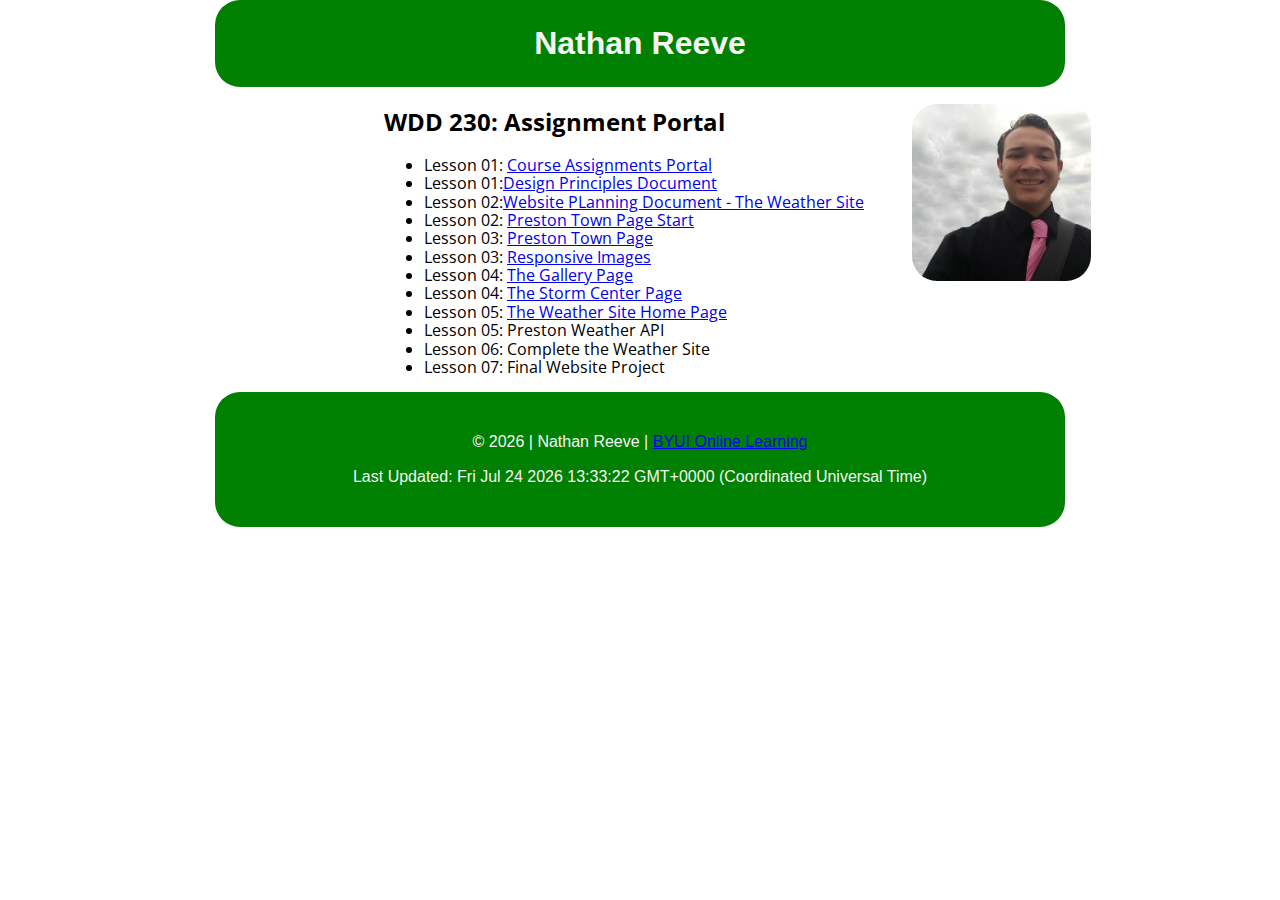
<file: index.html>
<!DOCTYPE html>
<html lang="en">
<head>
  <meta charset="UTF-8">
  <title>Nathan Reeve</title>
  <meta name="viewport" content="width-device-width, initial-scale=1.0">
  <meta name="description" content="Assignment portal for Nathan Reeve WDD 230 at Brigham Young University - Idaho">
  <link rel="stylesheet" href="normalize.css">
  <link rel="stylesheet" href="index.css">
</head>

<body>
  <h1>Nathan Reeve</h1>

  <div class="content">
    <h2>WDD 230: Assignment Portal</h2>
    <ul id="assignments">
      <li>
        Lesson 01: <a href="index.html">Course Assignments Portal</a>
      </li>
      <li>
        Lesson 01:<a href="design-principles.html">Design Principles Document</a>
      </li>
      <li>
        Lesson 02:<a href="lesson2/index.html">Website PLanning Document - The Weather Site</a>
      </li>
      <li>
        Lesson 02: <a href="weather/preston.html">Preston Town Page Start</a>
      </li>
      <li>
        Lesson 03: <a href="weather/preston.html">Preston Town Page</a>
      </li>
      <li>
        Lesson 03: <a href="weather/preston.html">Responsive Images</a>
      </li>
      <li>
        Lesson 04: <a href="week04/gallery-7.html">The Gallery Page</a>
      </li>
      <li>
        Lesson 04: <a href="week04/stormcenter.html">The Storm Center Page</a>
      </li>
      <li>
        Lesson 05: <a href="week05/homePage.html">The Weather Site Home Page</a>
      </li>
      <li>
        Lesson 05: Preston Weather API
      </li>
      <li>
        Lesson 06: Complete the Weather Site
      </li>
      <li>
        Lesson 07: Final Website Project
      </li>
    </ul>

    <img src="images/profile.jpg" alt="my personal profile picture" id="profile">
  </div>

  <footer>
    <p>&copy; <span id="currentYear"></span> | Nathan Reeve | <a href="https://www.byui.edu/online">BYUI Online Learning</a></p>
    <p>Last Updated: <span id="updatedDate"></span></p>
  </footer>
  <script src="script.js"></script>
</body>
</html>
</file>
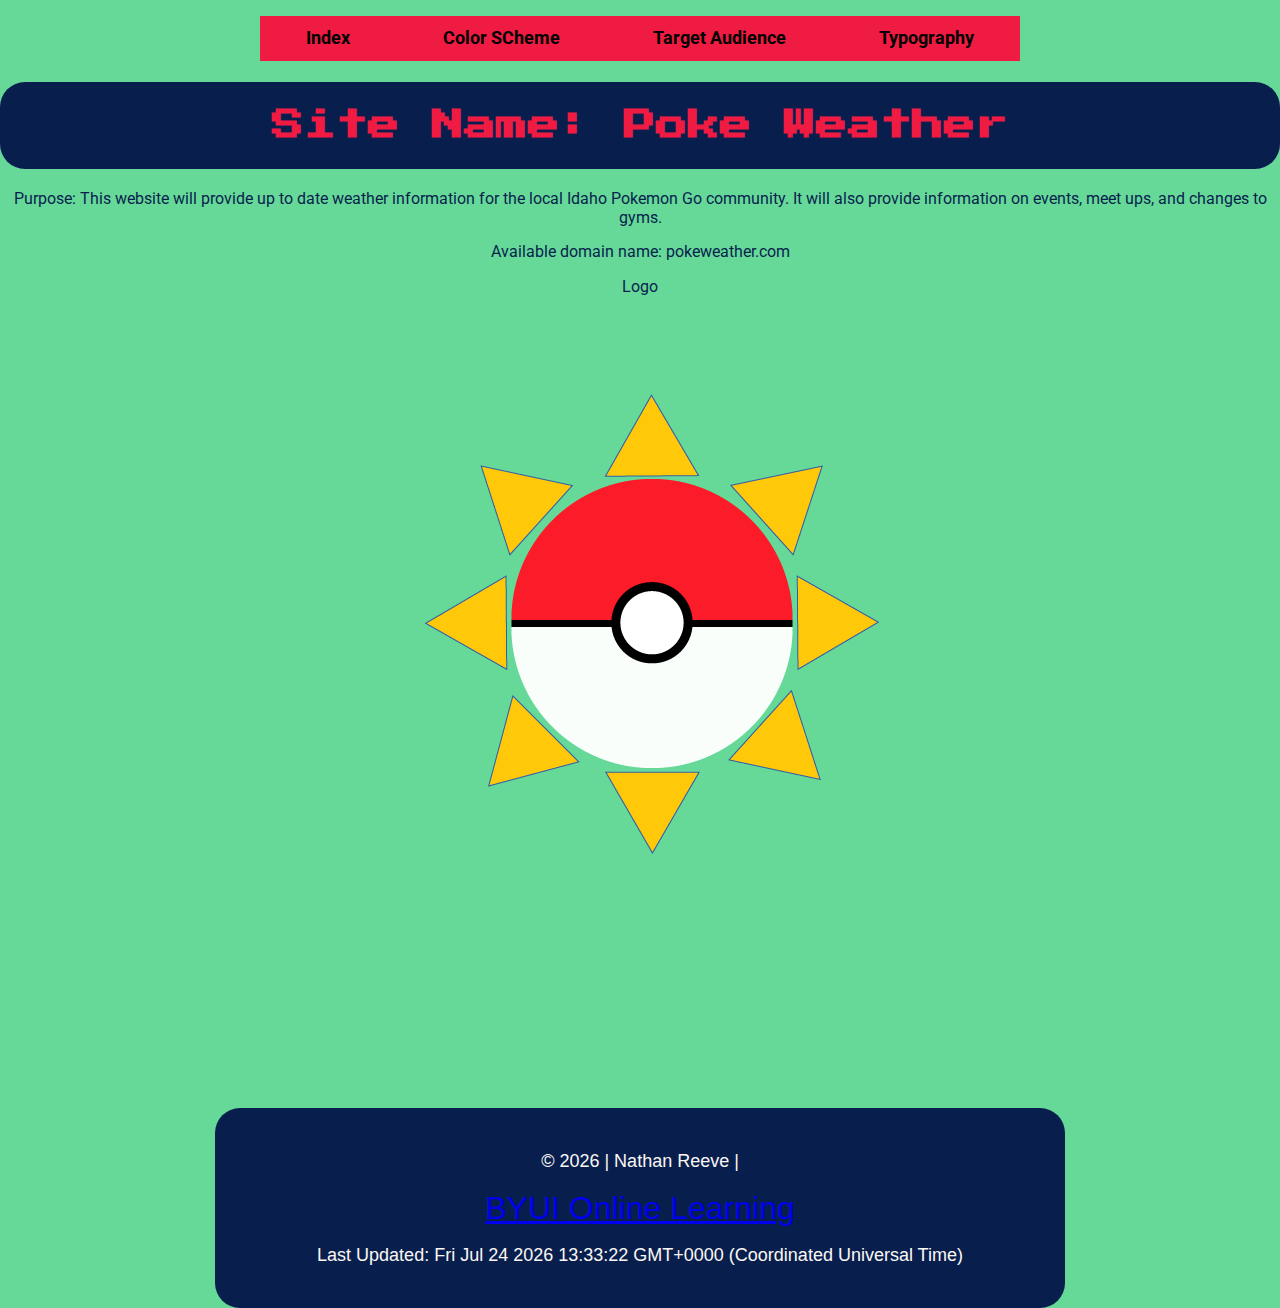
<file: lesson2/index.html>
<!DOCTYPE html>
<html lang="en">
<head>
  <meta charset="UTF-8">
  <title>Poke Weather</title>
  <meta name="viewport" content="width-device-width, initial-scale=1.0">
  <meta name="description" content="Home Page for the website development plan of Poke Weather">
  <link rel="stylesheet" href="../normalize.css">
  <link rel="stylesheet" href="index.css">
</head>

<body>
  
  <header>
  <nav>
    <ul class="navigation">
      <li><a class="ham" href="#">Menu</a></li>
      <li><a href="index.html">Index</a></li>
      <li><a href="color-scheme.html">Color SCheme</a></li>
      <li><a href="target-audience.html">Target Audience</a></li>
      <li><a href="typography.html">Typography</a></li>
  </ul>
</nav>
</header>

  <main>
    <h1>Site Name: Poke Weather</h1>
    <p>Purpose: This website will provide up to date weather information for the local Idaho Pokemon
        Go community. It will also provide information on events, meet ups, and changes to gyms. 
    </p>
    <p>Available domain name: pokeweather.com</p>

    <p>Logo</p>
    <img src="../images/pokeweather-logo.png" alt="Poke weather logo" id="logo">
    </main>

    <footer>
      <p>&copy; <span id="currentYear"></span> | Nathan Reeve | <p><a href="https://www.byui.edu/online">BYUI Online Learning</a></p>
      <p>Last Updated: <span id="updatedDate"></span></p>
    </footer>
    <script src="../script.js"></script>
    <script src="menu.js"></script>
</body>
</file>
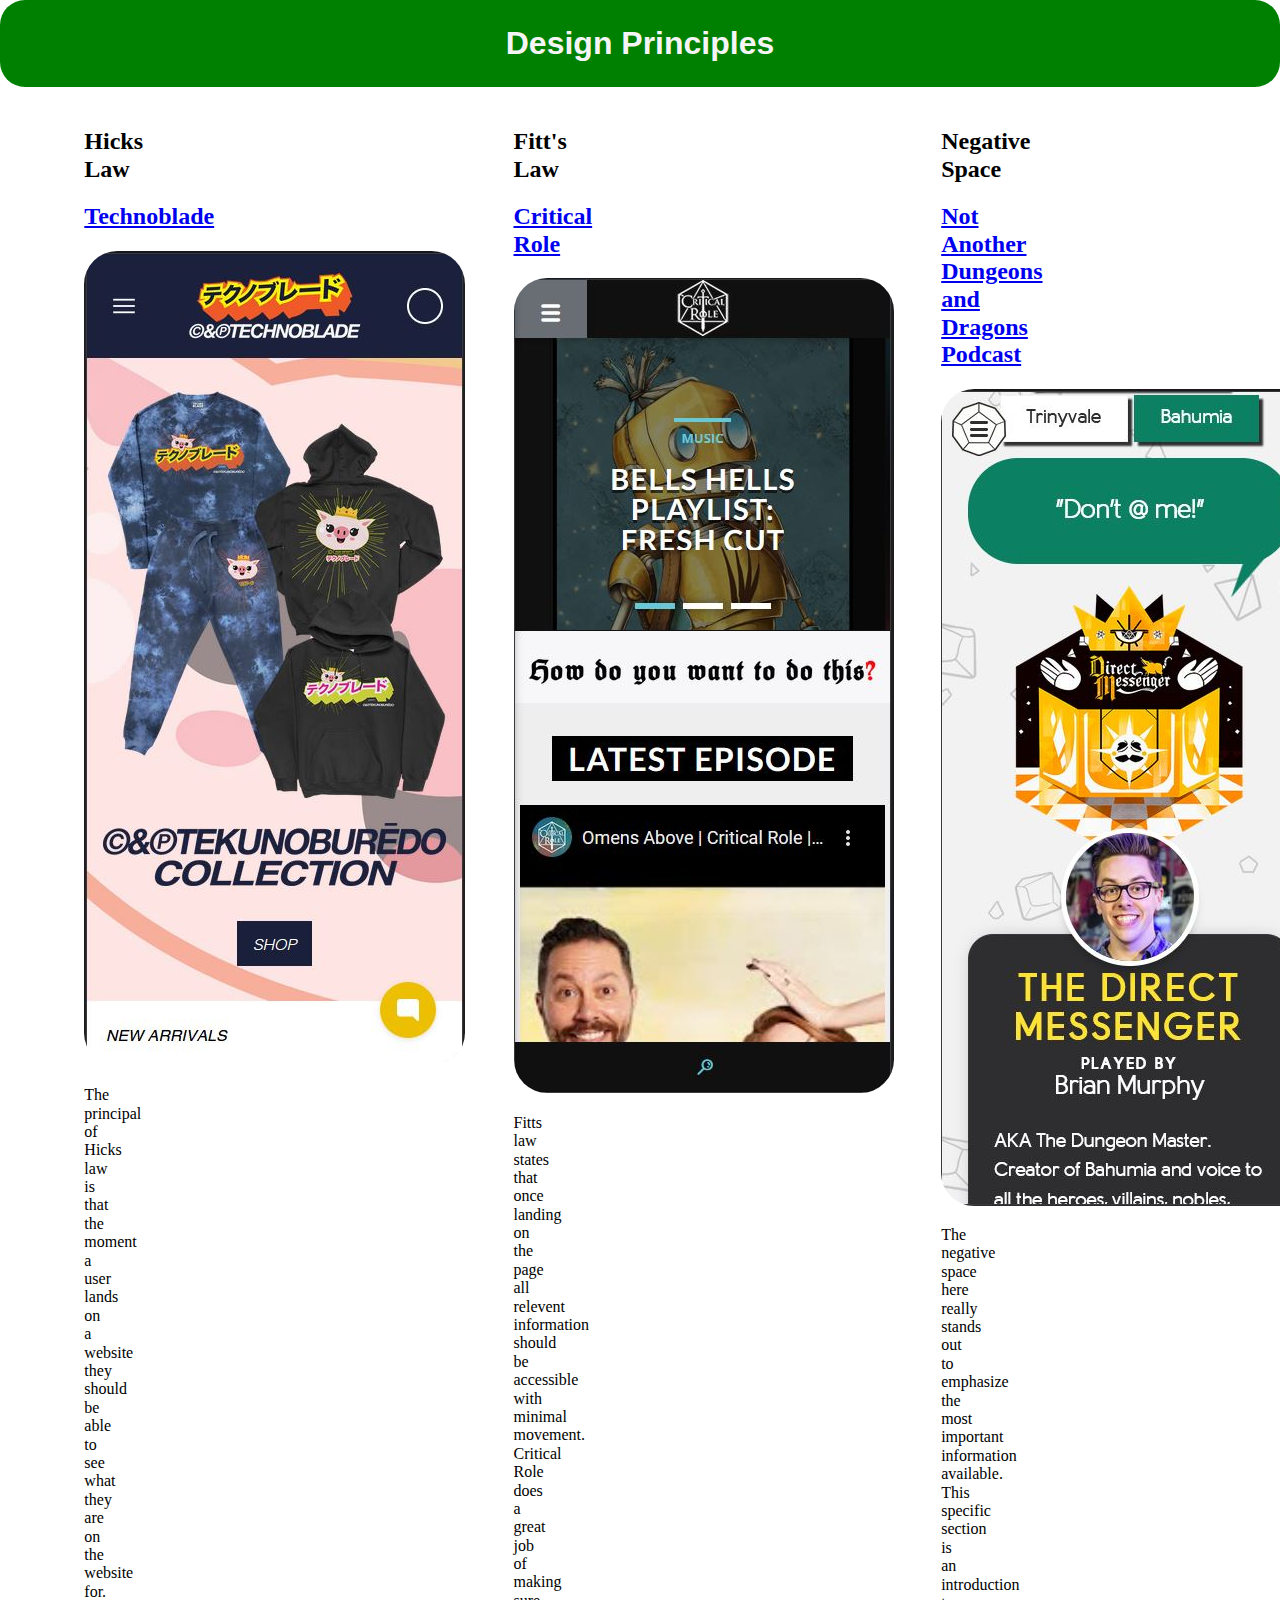
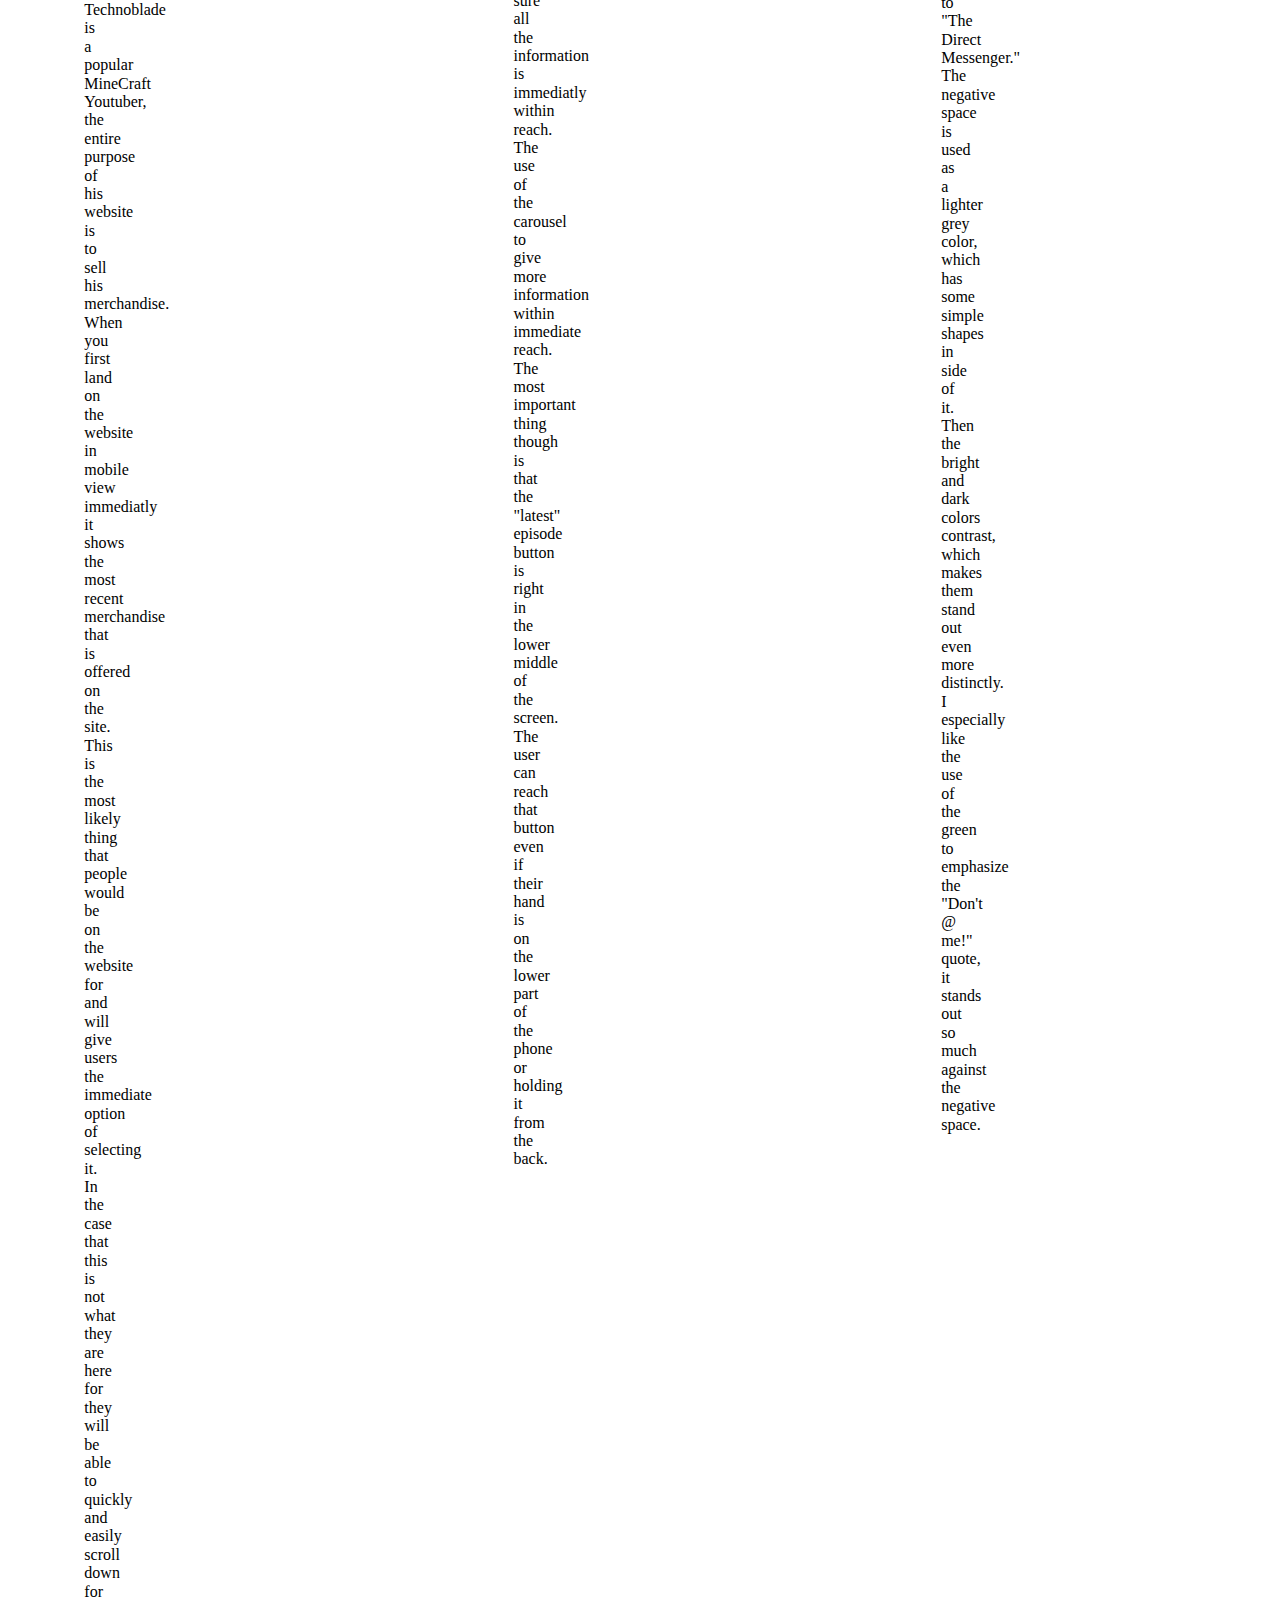
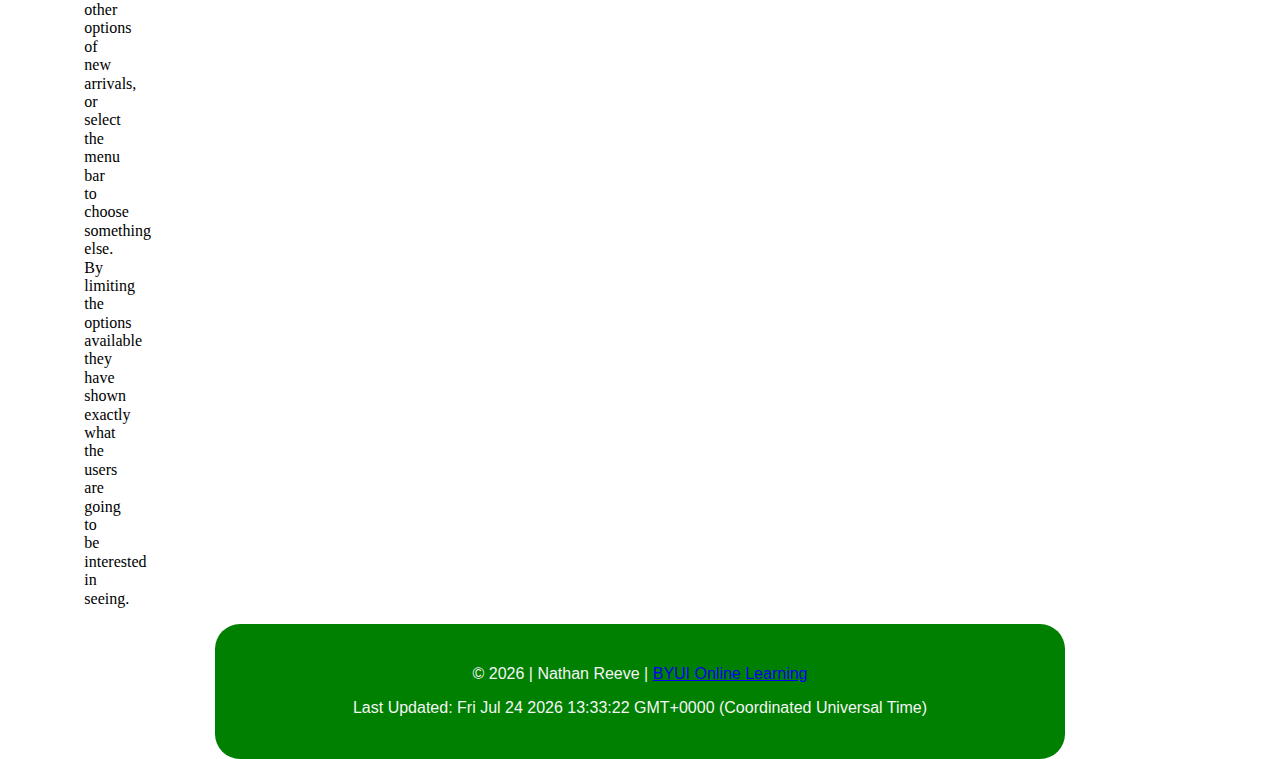
<file: design-principles.html>
<!DOCTYPE html>
<html lang="en">
<head>
  <meta charset="UTF-8">
  <title>Design Principles</title>
  <meta name="viewport" content="width-device-width, initial-scale=1.0">
  <meta name="description" content="A review of the design principles: Hick's Law, Fitt's Law, and White Space">
  <link rel="stylesheet" href="normalize.css">
  <link rel="stylesheet" href="dp.css">
</head>

<body>
    <h1>Design Principles</h1>
    
    <div class="content">

        <div class="hicks">
            <h2>Hicks Law</h2>
            <h2><a href="https://technoblade.com" target="_blank">Technoblade</a></h2>
            <img src="images/technoblade.JPG" alt="mobile view of technoblade.com" id="technoblade">
            <p>
                The principal of Hicks law is that the moment a user lands on a website they should
                be able to see what they are on the website for. Technoblade is a popular MineCraft
                Youtuber, the entire purpose of his website is to sell his merchandise. When you first
                land on the website in mobile view immediatly it shows the most recent merchandise
                that is offered on the site. This is the most likely thing that people would be on
                the website for and will give users the immediate option of selecting it. In the case 
                that this is not what they are here for they will be able to quickly and easily scroll
                down for other options of new arrivals, or select the menu bar to choose something else.
                By limiting the options available they have shown exactly what the users are going to 
                be interested in seeing. 
            </p>
        </div>

        <div class="fitts">
            <h2>Fitt's Law</h2>
            <h2><a href="https://critroll.com">Critical Role</a></h2>
            <img src="images/critrole.JPG" alt="mobile view of critrole.com" id="criticalrole">
            <p>
                Fitts law states that once landing on the page all relevent information should be
                accessible with minimal movement. Critical Role does a great job of making sure all
                the information is immediatly within reach. The use of the carousel to give more
                information within immediate reach. The most important thing though is that the 
                "latest" episode button is right in the lower middle of the screen. The user can 
                reach that button even if their hand is on the lower part of the phone or holding 
                it from the back.
            </p>
        </div>

        <div class="negative">
            <h2>Negative Space</h2>
            <h2><a href="https://www.naddpod.com">Not Another Dungeons and Dragons Podcast</a></h2>
            <img src="images/naddpod.JPG" alt="mobile view of naddpod.com" id="naddpod">
            <p>
                The negative space here really stands out to emphasize the most important information
                available. This specific section is an introduction to "The Direct Messenger." The 
                negative space is  used as a lighter grey color, which has some simple shapes in 
                side of it. Then the bright and dark colors contrast, which makes them stand out 
                even more distinctly. I especially like the use of the green to emphasize the 
                "Don't @ me!" quote, it stands out so much against the negative space. 
            </p>
        </div>
        </div>

    <footer>
        <p>&copy; <span id="currentYear"></span> | Nathan Reeve | <a href="https://www.byui.edu/online">BYUI Online Learning</a></p>
        <p>Last Updated: <span id="updatedDate"></span></p>
    </footer>
    <script src="script.js"></script>
</body>

</html>
</file>
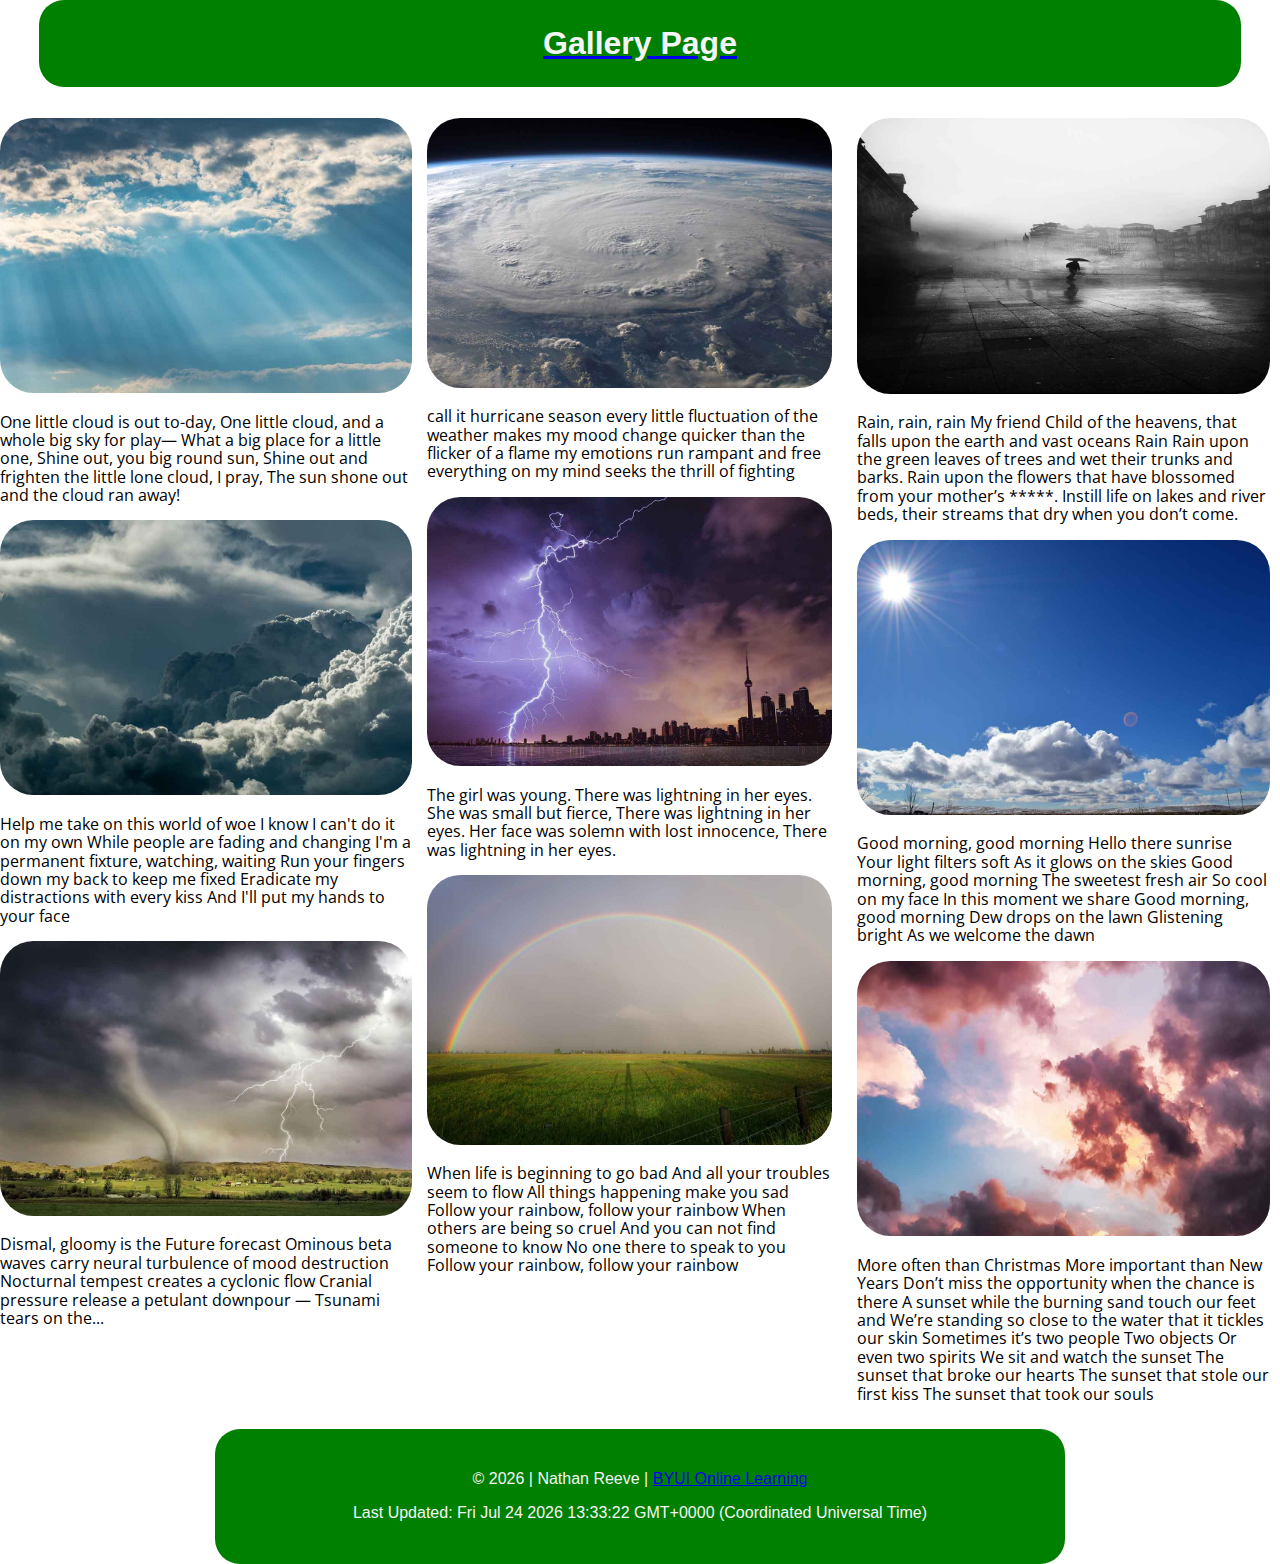
<file: gallery-7.html>
<!DOCTYPE html>
<html lang="en">

<head>
    <meta charset="UTF-8">
    <title>Nathan Reeve</title>
    <meta name="viewport" content="width-device-width, initial-scale=1.0">
    <meta name="description" content="Gallery Assignment for Nathan Reeve WDD 230 at Brigham Young University - Idaho">
    <link rel="stylesheet" href="normalize.css">
    <link rel="stylesheet" href="gallery.css">
    <link rel="stylesheet" href="index.css">
</head>

<body>
    <header>
        <a href="index.html">
            <h1 id="title">Gallery Page</h1>
        </a>
    </header>

    <div class="gallery">

        <div class="column1">
            <div class="cloudy">
                <img src="galleryImg/cloudy.jpg" alt="cloudy picture">
                <p>One little cloud is out to-day,
                    One little cloud, and a whole big sky for play—
                    What a big place for a little one,
                    Shine out, you big round sun,
                    Shine out and frighten the little lone cloud, I pray,
                    The sun shone out and the cloud ran away!</p>
                </div>

            <div class="darkCloudy">
                <img src="galleryImg/darkClouds.jpg" alt="dark cloudy picture">
                <p>Help me take on this world of woe
                    I know I can't do it on my own
                    While people are fading and changing
                    I'm a permanent fixture, watching, waiting
                    Run your fingers down my back to keep me fixed
                    Eradicate my distractions with every kiss
                    And I'll put my hands to your face</p>
                </div>

            <div class="dramatic">
                <img src="galleryImg/dramatic.jpg" alt="dramatic picture">
                <p>Dismal, gloomy
                    is the Future forecast
                    Ominous beta waves
                    carry neural turbulence of
                    mood destruction
                    Nocturnal tempest creates
                    a cyclonic flow
                    Cranial pressure release
                    a petulant downpour —
                    Tsunami tears on the...</p>
            </div>
        </div>

        <div class="column2">

            <div class="hurricane">
                <img src="galleryImg/hurricane.jpg" alt="hurricane from space">
                <p>call it hurricane season
                    every little fluctuation of the weather
                    makes my mood change quicker
                    than the flicker of a flame
                    my emotions run rampant and free
                    everything on my mind seeks the thrill of fighting
                 </p>
                </div>

            <div class="lightning">
                <img src="galleryImg/lightning.jpg" alt="lightning striking">
                <p>The girl was young.
                    There was lightning in her eyes.
                    She was small but fierce,
                    There was lightning in her eyes.
                    Her face was solemn with lost innocence,
                    There was lightning in her eyes.</p>
                </div>

            <div class="rainbow">
                <img src="galleryImg/rainbow.jpg" alt="pretty rainbow">
                <p>When life is beginning to go bad
                    And all your troubles seem to flow
                    All things happening make you sad
                    Follow your rainbow, follow your rainbow
                    When others are being so cruel
                    And you can not find someone to know
                    No one there to speak to you
                    Follow your rainbow, follow your rainbow</p>
                </div>
        </div>

        <div class="column3">

            <div class="raining">
                <img src="galleryImg/raining.jpg" alt="man being rained on">
                <p>Rain, rain, rain
                    My friend
                    Child of the heavens, that falls upon the earth and vast oceans
                    Rain
                    Rain upon the green leaves of trees and wet their trunks and barks.
                    Rain upon the flowers that have blossomed
                    from your mother’s *****.
                    Instill life on lakes and river beds, their streams
                    that dry when you don’t come.</p>
                </div>

            <div class="sunny">
                <img src="galleryImg/sunny.jpg" alt="a sunny morning">
                <p>Good morning, good morning
                    Hello there sunrise
                    Your light filters soft
                    As it glows on the skies
                    Good morning, good morning
                    The sweetest fresh air
                    So cool on my face
                    In this moment we share
                    Good morning, good morning
                    Dew drops on the lawn
                    Glistening bright
                    As we welcome the dawn</p>
                </div>

            <div class="sunset">
                <img src="galleryImg/sunset.jpg" alt="a colorful sunset">
                <p>More often than Christmas
                    More important than New Years
                    Don’t miss the opportunity when the chance is there
                    A sunset while the burning sand touch our feet and
                    We’re standing so close to the water that it tickles our skin
                    Sometimes it’s two people
                    Two objects
                    Or even two spirits
                    We sit and watch the sunset
                    The sunset that broke our hearts
                    The sunset that stole our first kiss
                    The sunset that took our souls</p>
                </div>
        </div>

    </div>

    <footer>
        <p>&copy; <span id="currentYear"></span> | Nathan Reeve | <a href="https://www.byui.edu/online">BYUI Online
                Learning</a></p>
        <p>Last Updated: <span id="updatedDate"></span></p>
    </footer>
    <script src="script.js"></script>
</body>

</html>
</file>
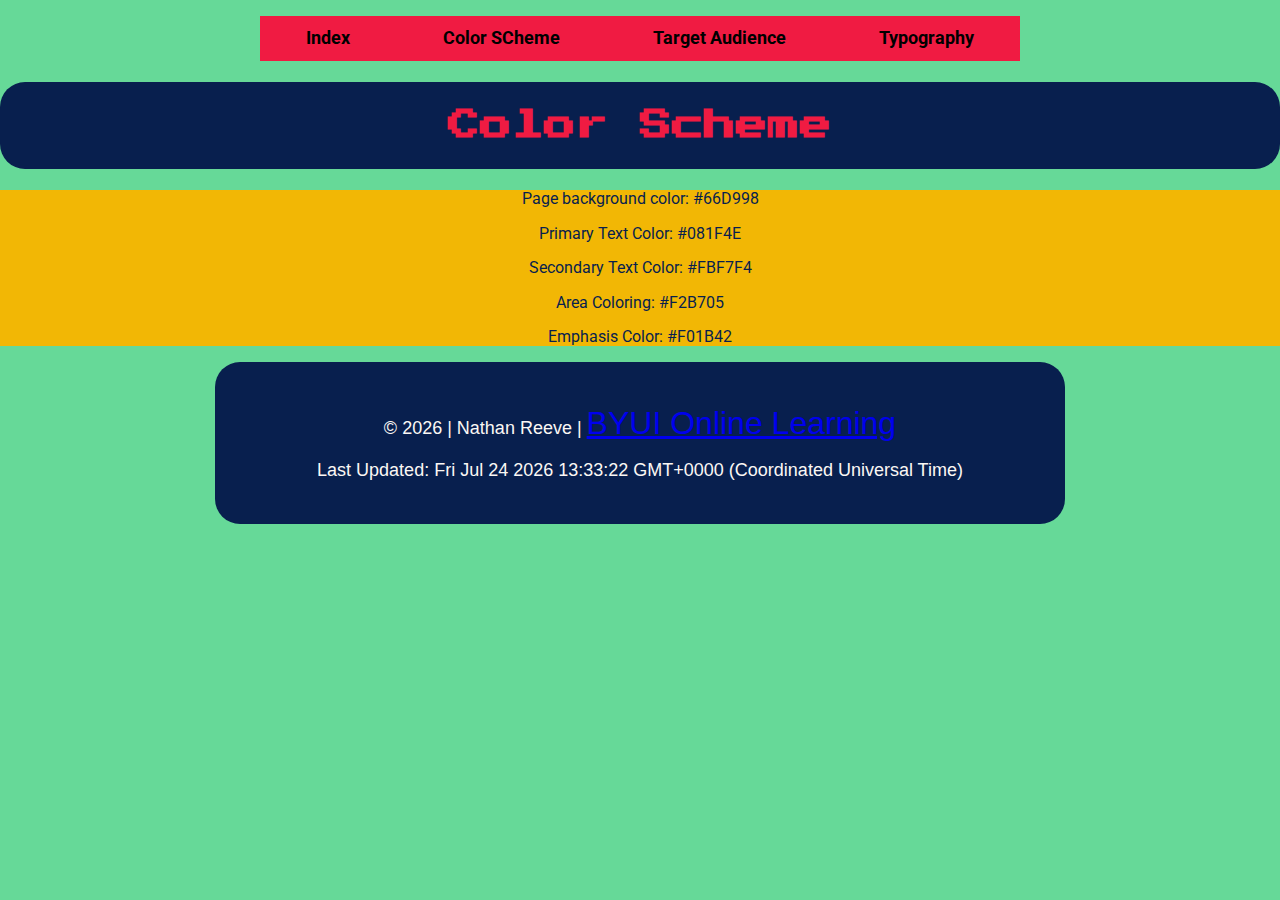
<file: lesson2/color-scheme.html>
<!DOCTYPE html>
<html lang="en">
<head>
  <meta charset="UTF-8">
  <title>Poke Weather</title>
  <meta name="viewport" content="width-device-width, initial-scale=1.0">
  <meta name="description" content="Home Page for the website development plan of Poke Weather">
  <link rel="stylesheet" href="../normalize.css">
  <link rel="stylesheet" href="index.css">
</head>

<body>
    <header>
    <nav>
        <ul class="navigation">
            <li><a class="ham" href="#">Menu</a></li>
            <li><a href="index.html">Index</a></li>
            <li><a href="color-scheme.html">Color SCheme</a></li>
            <li><a href="target-audience.html">Target Audience</a></li>
            <li><a href="typography.html">Typography</a></li>
        </ul>
    </nav>
    </header>

    <main>
    <h1>Color Scheme</h1>

    <div>
    <p>Page background color: #66D998</p>
    <p>Primary Text Color: #081F4E</p>
    <p>Secondary Text Color: #FBF7F4</p>
    <p>Area Coloring: #F2B705</p>
    <p>Emphasis Color: #F01B42</p>
    </div>
    </main>

<footer>
    <p>&copy; <span id="currentYear"></span> | Nathan Reeve | <a href="https://www.byui.edu/online">BYUI Online Learning</a></p>
    <p>Last Updated: <span id="updatedDate"></span></p>
</footer>
<script src="../script.js"></script>
<script src="menu.js"></script>
</body>
</html>
</file>
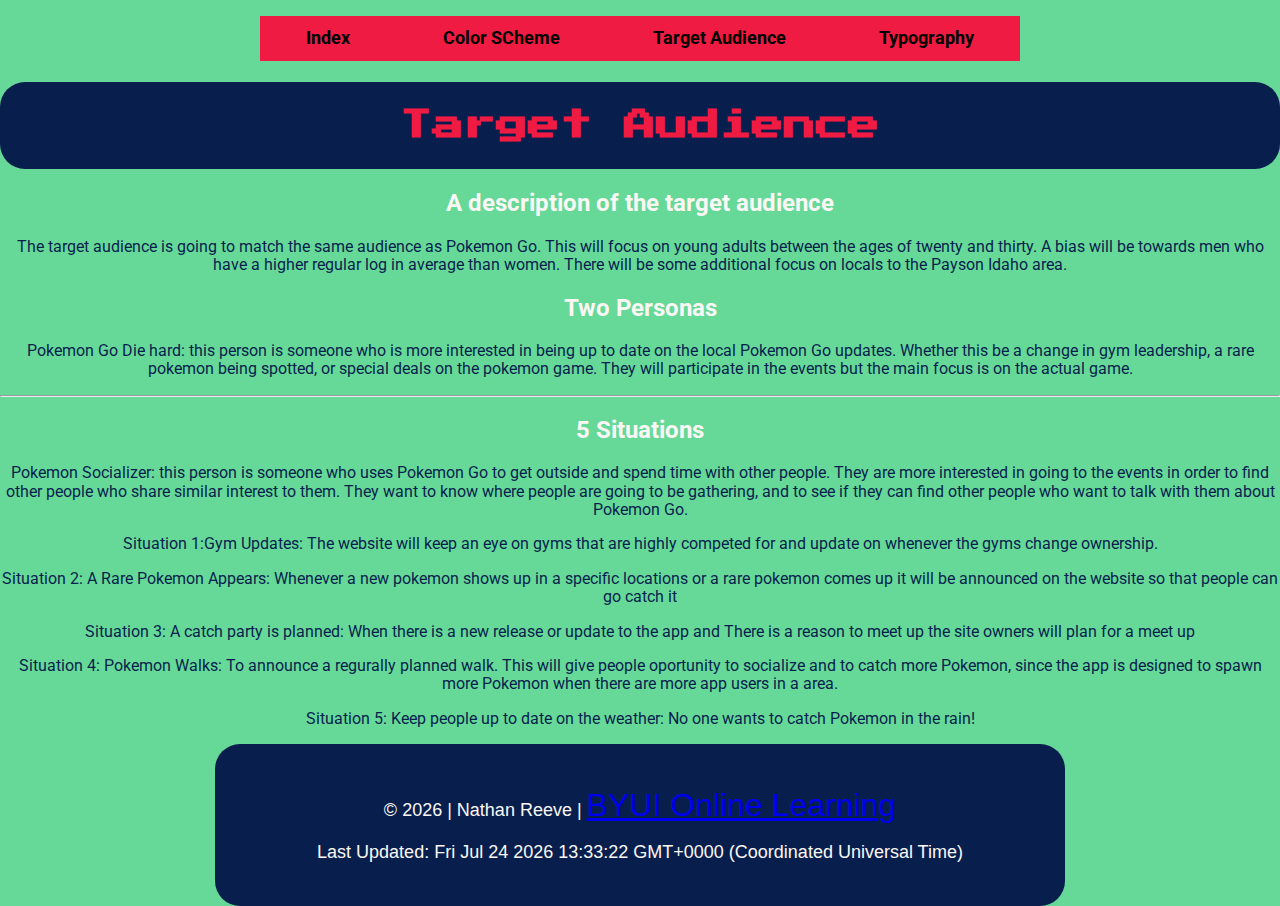
<file: lesson2/target-audience.html>
<!DOCTYPE html>
<html lang="en">
<head>
  <meta charset="UTF-8">
  <title>Poke Weather</title>
  <meta name="viewport" content="width-device-width, initial-scale=1.0">
  <meta name="description" content="Home Page for the website development plan of Poke Weather">
  <link rel="stylesheet" href="../normalize.css">
  <link rel="stylesheet" href="index.css">
</head>

<body>

    <header>
    <nav>
        <ul class="navigation">
            <li><a class="ham" href="#">Menu</a></li>
            <li><a href="index.html">Index</a></li>
            <li><a href="color-scheme.html">Color SCheme</a></li>
            <li><a href="target-audience.html">Target Audience</a></li>
            <li><a href="typography.html">Typography</a></li>
        </ul>
    </nav>
    </header>

    <main>
    <h1>Target Audience</h1>
    <h2>A description of the target audience</h2>
    <p>The target audience is going to match the same audience as Pokemon Go. This will focus on
        young adults between the ages of twenty and thirty. A bias will be towards men who have
        a higher regular log in average than women. There will be some additional focus on locals
        to the Payson Idaho area. 
    </p>
    <h2>Two Personas</h2>
    <p>Pokemon Go Die hard: this person is someone who is more interested in being up to date on 
        the local Pokemon Go updates. Whether this be a change in gym leadership, a rare pokemon
        being spotted, or special deals on the pokemon game. They will participate in the events
        but the main focus is on the actual game. 
    </p>

    <hr>

    <h2>5 Situations</h2>

    <p>Pokemon Socializer: this person is someone who uses Pokemon Go to get outside and spend 
        time with other people. They are more interested in going to the events in order to find
         other people who share similar interest to them. They want to know where people are going 
         to be gathering, and to see if they can find other people who want to talk with them about
         Pokemon Go.
    </p>

    <p>
        Situation 1:Gym Updates: The website will keep an eye on gyms that are highly competed for and
        update on whenever the gyms change ownership.
    </p>

    <p>
        Situation 2: A Rare Pokemon Appears: Whenever a new pokemon shows up in a specific locations or
        a rare pokemon comes up it will be announced on the website so that people can go catch it
    </p>

    <p>
        Situation 3: A catch party is planned: When there is a new release or update to the app and There
        is a reason to meet up the site owners will plan for a meet up
    </p>

    <p>
        Situation 4: Pokemon Walks: To announce a regurally planned walk. This will give people oportunity
        to socialize and to catch more Pokemon, since the app is designed to spawn more Pokemon when there 
        are more app users in a area.
    </p>

    <p>
        Situation 5: Keep people up to date on the weather: No one wants to catch Pokemon in the rain!
    </p>
    </main>

    <footer>
        <p>&copy; <span id="currentYear"></span> | Nathan Reeve | <a href="https://www.byui.edu/online">BYUI Online Learning</a></p>
        <p>Last Updated: <span id="updatedDate"></span></p>
    </footer>
    <script src="../script.js"></script>
    <script src="menu.js"></script>
</body>
</html>
</file>
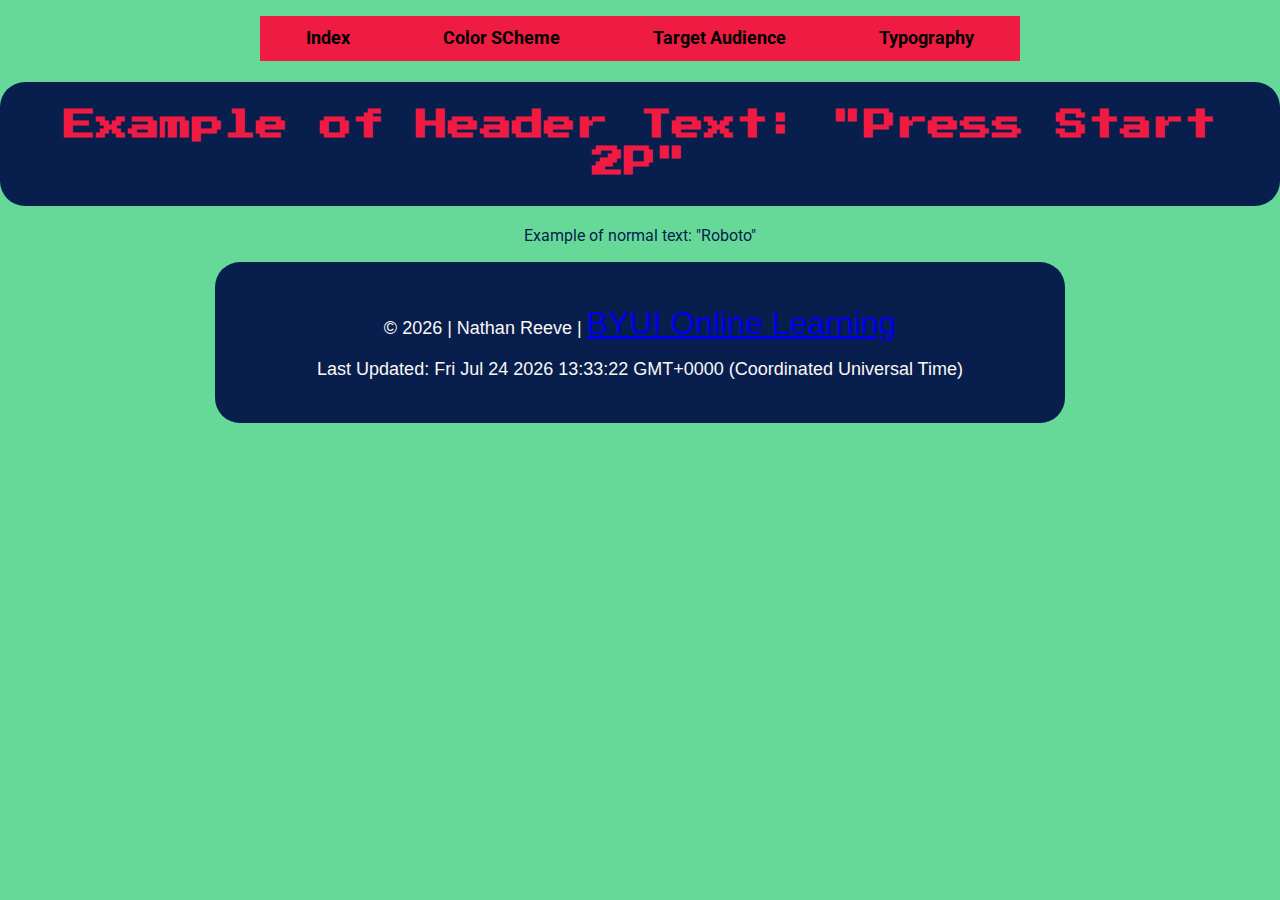
<file: lesson2/typography.html>
<!DOCTYPE html>
<html lang="en">
<head>
  <meta charset="UTF-8">
  <title>Poke Weather</title>
  <meta name="viewport" content="width-device-width, initial-scale=1.0">
  <meta name="description" content="Home Page for the website development plan of Poke Weather">
  <link rel="stylesheet" href="../normalize.css">
  <link rel="stylesheet" href="index.css">
</head>

<body>

  <header>
  <nav>
    <ul class="navigation">
        <li><a class="ham" href="#">Menu</a></li>
        <li><a href="index.html">Index</a></li>
        <li><a href="color-scheme.html">Color SCheme</a></li>
        <li><a href="target-audience.html">Target Audience</a></li>
        <li><a href="typography.html">Typography</a></li>
    </ul>
  </nav>
  </header>

  <main>
    <h1>Example of Header Text: "Press Start 2P"</h1>
    <p>Example of normal text: "Roboto"</p>
  </main>
  
    <footer>
        <p>&copy; <span id="currentYear"></span> | Nathan Reeve | <a href="https://www.byui.edu/online">BYUI Online Learning</a></p>
        <p>Last Updated: <span id="updatedDate"></span></p>
    </footer>
    <script src="../script.js"></script>
    <script src="menu.js"></script>
</body>
</html>
</file>
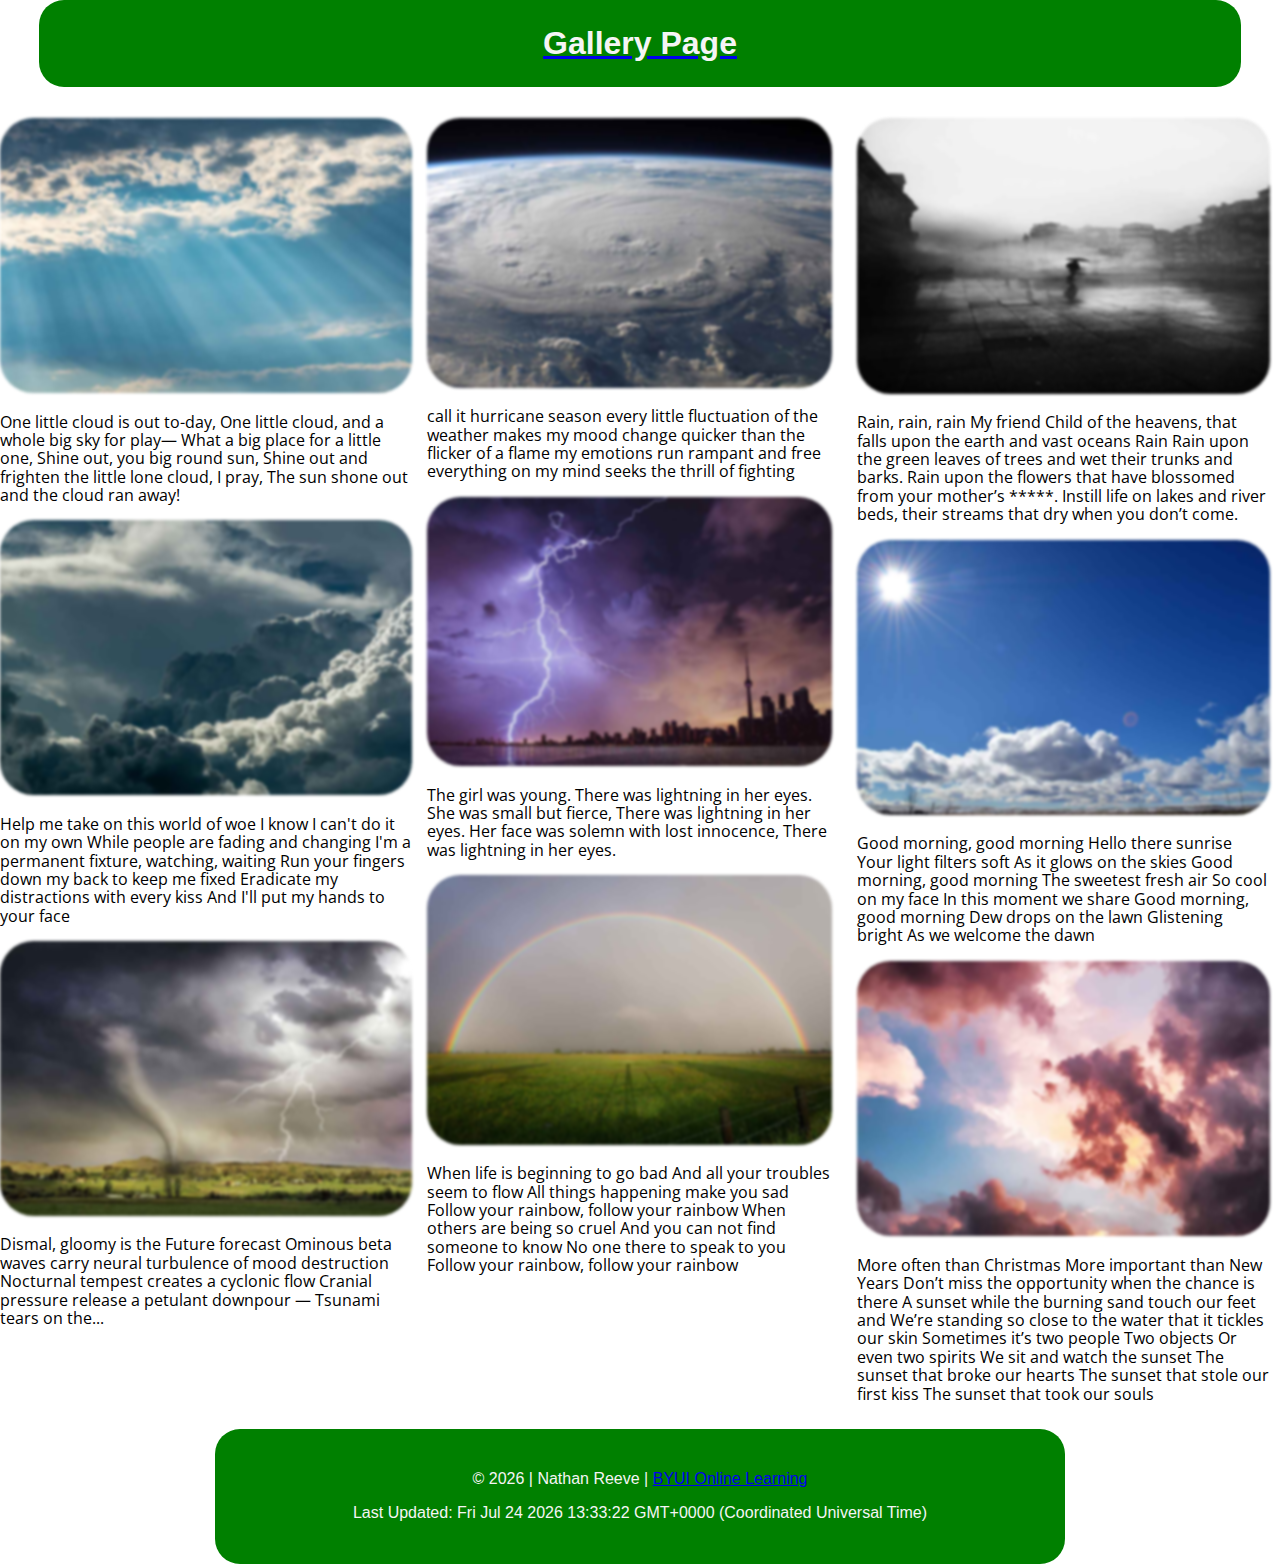
<file: week04/gallery-7.html>
<!DOCTYPE html>
<html lang="en">

<head>
    <meta charset="UTF-8">
    <title>Nathan Reeve</title>
    <meta name="viewport" content="width-device-width, initial-scale=1.0">
    <meta name="description" content="Gallery Assignment for Nathan Reeve WDD 230 at Brigham Young University - Idaho">
    <link rel="stylesheet" href="../normalize.css">
    <link rel="stylesheet" href="gallery.css">
    <link rel="stylesheet" href="../index.css">
</head>

<body>
    <header>
        <a href="index.html">
            <h1 id="title">Gallery Page</h1>
        </a>
    </header>

    <div class="gallery">

        <div class="column1">
            <div class="cloudy">
                <img src="galleryImg/cloudy.jpg" alt="cloudy picture">
                <p>One little cloud is out to-day,
                    One little cloud, and a whole big sky for play—
                    What a big place for a little one,
                    Shine out, you big round sun,
                    Shine out and frighten the little lone cloud, I pray,
                    The sun shone out and the cloud ran away!</p>
                </div>

            <div class="darkCloudy">
                <img src="galleryImg/darkClouds.jpg" alt="dark cloudy picture">
                <p>Help me take on this world of woe
                    I know I can't do it on my own
                    While people are fading and changing
                    I'm a permanent fixture, watching, waiting
                    Run your fingers down my back to keep me fixed
                    Eradicate my distractions with every kiss
                    And I'll put my hands to your face</p>
                </div>

            <div class="dramatic">
                <img src="galleryImg/dramatic.jpg" alt="dramatic picture">
                <p>Dismal, gloomy
                    is the Future forecast
                    Ominous beta waves
                    carry neural turbulence of
                    mood destruction
                    Nocturnal tempest creates
                    a cyclonic flow
                    Cranial pressure release
                    a petulant downpour —
                    Tsunami tears on the...</p>
            </div>
        </div>

        <div class="column2">

            <div class="hurricane">
                <img src="galleryImg/hurricane.jpg" alt="hurricane from space">
                <p>call it hurricane season
                    every little fluctuation of the weather
                    makes my mood change quicker
                    than the flicker of a flame
                    my emotions run rampant and free
                    everything on my mind seeks the thrill of fighting
                 </p>
                </div>

            <div class="lightning">
                <img src="galleryImg/lightning.jpg" alt="lightning striking">
                <p>The girl was young.
                    There was lightning in her eyes.
                    She was small but fierce,
                    There was lightning in her eyes.
                    Her face was solemn with lost innocence,
                    There was lightning in her eyes.</p>
                </div>

            <div class="rainbow">
                <img src="galleryImg/rainbow.jpg" alt="pretty rainbow">
                <p>When life is beginning to go bad
                    And all your troubles seem to flow
                    All things happening make you sad
                    Follow your rainbow, follow your rainbow
                    When others are being so cruel
                    And you can not find someone to know
                    No one there to speak to you
                    Follow your rainbow, follow your rainbow</p>
                </div>
        </div>

        <div class="column3">

            <div class="raining">
                <img src="galleryImg/raining.jpg" alt="man being rained on">
                <p>Rain, rain, rain
                    My friend
                    Child of the heavens, that falls upon the earth and vast oceans
                    Rain
                    Rain upon the green leaves of trees and wet their trunks and barks.
                    Rain upon the flowers that have blossomed
                    from your mother’s *****.
                    Instill life on lakes and river beds, their streams
                    that dry when you don’t come.</p>
                </div>

            <div class="sunny">
                <img src="galleryImg/sunny.jpg" alt="a sunny morning">
                <p>Good morning, good morning
                    Hello there sunrise
                    Your light filters soft
                    As it glows on the skies
                    Good morning, good morning
                    The sweetest fresh air
                    So cool on my face
                    In this moment we share
                    Good morning, good morning
                    Dew drops on the lawn
                    Glistening bright
                    As we welcome the dawn</p>
                </div>

            <div class="sunset">
                <img src="galleryImg/sunset.jpg" alt="a colorful sunset">
                <p>More often than Christmas
                    More important than New Years
                    Don’t miss the opportunity when the chance is there
                    A sunset while the burning sand touch our feet and
                    We’re standing so close to the water that it tickles our skin
                    Sometimes it’s two people
                    Two objects
                    Or even two spirits
                    We sit and watch the sunset
                    The sunset that broke our hearts
                    The sunset that stole our first kiss
                    The sunset that took our souls</p>
                </div>
        </div>

    </div>

    <footer>
        <p>&copy; <span id="currentYear"></span> | Nathan Reeve | <a href="https://www.byui.edu/online">BYUI Online
                Learning</a></p>
        <p>Last Updated: <span id="updatedDate"></span></p>
    </footer>
    <script src="../script.js"></script>
</body>

</html>
</file>
<file: index.css>
@import url('https://fonts.googleapis.com/css2?family=Open+Sans&display=swap');

img {
    border-radius: 25pt;
}

h2 {
    text-align: center;
}

h1 {
    width: auto;
    font-family: 'Franklin Gothic Medium', 'Arial Narrow', Arial, sans-serif;
    background-color: green;
    color: whitesmoke;
    border-radius: 25px;
    padding: 25px;
    text-align: center;
    margin-top: 0px;
}

.content {
    display: block;
}

#profile {
    max-width: 100%;
    border-radius: 25px;
    margin-top: 0px;
}

footer {
    font-family: 'Franklin Gothic Medium', 'Arial Narrow', Arial, sans-serif;
    text-align: center;
    background-color: green;
    color: whitesmoke;
    border-radius: 25px;
    padding: 25px;
}

footer a:visited {
    color: whitesmoke;
}

@media (min-width: 32.5em) {
    body {
        font-family: 'Open Sans', sans-serif;
    }
    
    h1 {
        width: 800px;
        margin-left: auto;
        margin-right: auto;
    }
    
    h2 {
        text-align: left;
    }

    .content {
        display: block;
        width: auto;
        margin-left: 30%;
        margin-right: auto;
    }
    
    #assignments {
        grid-column: 1;
    }
    
    #profile {
        max-width: 20%;
        grid-column: 3;
        float: left;
        margin-top: -18em;
        margin-left: 33em;
    }
    
    footer {
        width: 800px;
        margin-left: auto;
        margin-right: auto;
    }

}
</file>
<file: lesson2/index.css>
@import url('https://fonts.googleapis.com/css2?family=Press+Start+2P&display=swap');
@import url('https://fonts.googleapis.com/css2?family=Roboto:wght@300&display=swap');

nav {
	margin: 0 auto;
	max-width: 760px;
	background-color: #F01B42;
}
.navigation {
	list-style: none;
	padding: 0;
}
.navigation li:first-child {
	display: flex;
	justify-content: center;
}
.navigation li {
	display: none;
}
.navigation a {
	display: block;
	padding: 0.75rem;
	text-align: left;
	text-decoration: none;
	color: black;
	font-weight: 700;
	transition: 0.5s;
	font-size: clamp(1rem, 2vmin, 1.5rem);
}

.navigation a:hover {
  color: #FBF7F4;
  background-color: #081F4E;
}

/* the onclick JS toggles the .reponsive class from display none (.navigation li) to display block because the responsive class is added to the end of the class list like this in HTML.
  <ul class="navigation responsive">
*/
.responsive li {
	display: flex;
	justify-content: center;
}

main {
  text-align: center;
}

h1 {
    color: #F01B42;
    background-color: #081F4E;
    font-family: 'Press Start 2P', cursive;
    text-align: center;
    border-radius: 25px;
    padding: 25px;
    text-align: center;
    width: auto;
}

body {
    background-color: #66D998;
    color: #081F4E;
    font-family: 'Roboto', sans-serif;
    text-align: center;
}

h2 {
    color: #FBF7F4;
}

div {
    background-color: #F2B705;
}

footer {
    font-family: 'Franklin Gothic Medium', 'Arial Narrow', Arial, sans-serif;
    font-size: large;
    text-align: center;
    background-color:#081F4E;
    color: #FBF7F4;
    border-radius: 25px;
    padding: 25px;
}

ul a {
    font-size: x-large;
}

a:visited {
    color: #FBF7F4;
}

#logo
{
    max-width: 100%;
    height: auto;
}

p a {
    font-size: xx-large;
}

@media (min-width: 50.625em) {    
    footer {
        width: 800px;
        margin-left: auto;
        margin-right: auto;
    }

    .navigation {
        display: flex;
    }
    
    .navigation li {
        display: block; /* change state in small view */
        flex: 1 1 auto;
    }
    
    .navigation a {
        text-align: center;
    }
    
    .navigation li:first-child {
        display: none;
    }

}

@media (min-width: 67.5em) {

}
</file>
<file: dp.css>
@import url('https://fonts.googleapis.com/css2?family=Open+Sans&display=swap');

img {
    border-radius: 25pt;
}

h2 {
    text-align: center;
}

h1 {
    width: auto;
    font-family: 'Franklin Gothic Medium', 'Arial Narrow', Arial, sans-serif;
    background-color: green;
    color: whitesmoke;
    border-radius: 25px;
    padding: 25px;
    text-align: center;
    margin-top: 0px;
}

.content {
    display: block;
}

#profile {
    max-width: 100%;
    border-radius: 25px;
    margin-top: 0px;
}

footer {
    font-family: 'Franklin Gothic Medium', 'Arial Narrow', Arial, sans-serif;
    text-align: center;
    background-color: green;
    color: whitesmoke;
    border-radius: 25px;
    padding: 25px;
}

footer a:visited {
    color: whitesmoke;
}


@media (min-width: 50.625em) {
    .content {
        display: grid;
        column-gap: 5px;
    }

    .hicks {
        grid-column-start: 1;
        grid-column-end: 1;
        grid-row-start: 1;
        grid-row-end: 1;
    }

    .fitts {
        grid-column-start: 3;
        grid-column-end: 3;
        grid-row-start: 1;
        grid-row-end: 1;
    }

    .negative {
        grid-column-start: 1;
        grid-column-end: 3;
        grid-row-start: 2;
        grid-row-end: 2;
        margin-left: 50%;
        margin-right: 50%;
    }
    
    footer {
        width: 800px;
        margin-left: auto;
        margin-right: auto;
    }

}

@media (min-width: 67.5em) {
    .content {
        margin-right: 10%;
        margin-left: -10%;
    }

    .hicks {
        grid-column-start: 1;
        grid-column-end: 1;
        grid-row-start: 1;
        grid-row-end: 1;
        margin-left: 50%;
        margin-right: 50%;
    }

    .fitts {
        grid-column-start: 2;
        grid-column-end: 2;
        grid-row-start: 1;
        grid-row-end: 1;
        margin-left: 50%;
        margin-right: 50%;
    }

    .negative {
        grid-column-start: 3;
        grid-column-end: 3;
        grid-row-start: 1;
        grid-row-end: 1;
        margin-left: 50%;
        margin-right: 50%;
    }
}
</file>
<file: gallery.css>
#title {
    width: 80%;
}

img {
    width: 100%;
    height: auto;
    filter: blur(100%);
    transition: filter 30s;
}

@media (min-width: 32.5em) {
    .gallery  {
        display: grid;
    }

    .column1 {
        grid-column-start: 1;
        grid-column-start: 1;
        padding-top: 10px;
        box-shadow: none;
        border-radius: none;
    }

    .column2 {
        padding: 15px;
        grid-column-start: 2;
        grid-column-end: 2;
        padding-top: 10px;
        box-shadow: none;
        border-radius: none;
    }
    
    .column3 {
        padding: 10px;
        grid-column-start: 1;
        grid-column-end: 3;
        justify-items: center;
        padding-top: 10px;
        box-shadow: none;
        border-radius: none;
    }
}

@media (min-width: 60em) {
    #title {
        width: 90%;
    }

    .column3 {
        padding: 10px;
        grid-column-start: 3;
        grid-column-end: 3;
    }

    div:hover {
        box-shadow: 10px 10px 10px 10px;
        border-radius: 25px;
    }

}
</file>
<file: week04/gallery.css>
#title {
    width: 80%;
}

img {
    width: 100%;
    height: auto;
    filter: blur(.09em);
}

@media (min-width: 32.5em) {
    .gallery  {
        display: grid;
    }

    .column1 {
        grid-column-start: 1;
        grid-column-start: 1;
        padding-top: 10px;
        box-shadow: none;
    }

    .column2 {
        padding: 15px;
        grid-column-start: 2;
        grid-column-end: 2;
        padding-top: 10px;
        box-shadow: none;
    }
    
    .column3 {
        padding: 10px;
        grid-column-start: 1;
        grid-column-end: 3;
        justify-items: center;
        padding-top: 10px;
        box-shadow: none;
    }
}

@media (min-width: 60em) {
    #title {
        width: 90%;
    }

    .column3 {
        padding: 10px;
        grid-column-start: 3;
        grid-column-end: 3;
    }

    div:hover {
        box-shadow: 10px 10px 10px 10px;
        border-radius: 25px;
    }

    img:hover {
        filter: blur(0em);
    }

}
</file>
